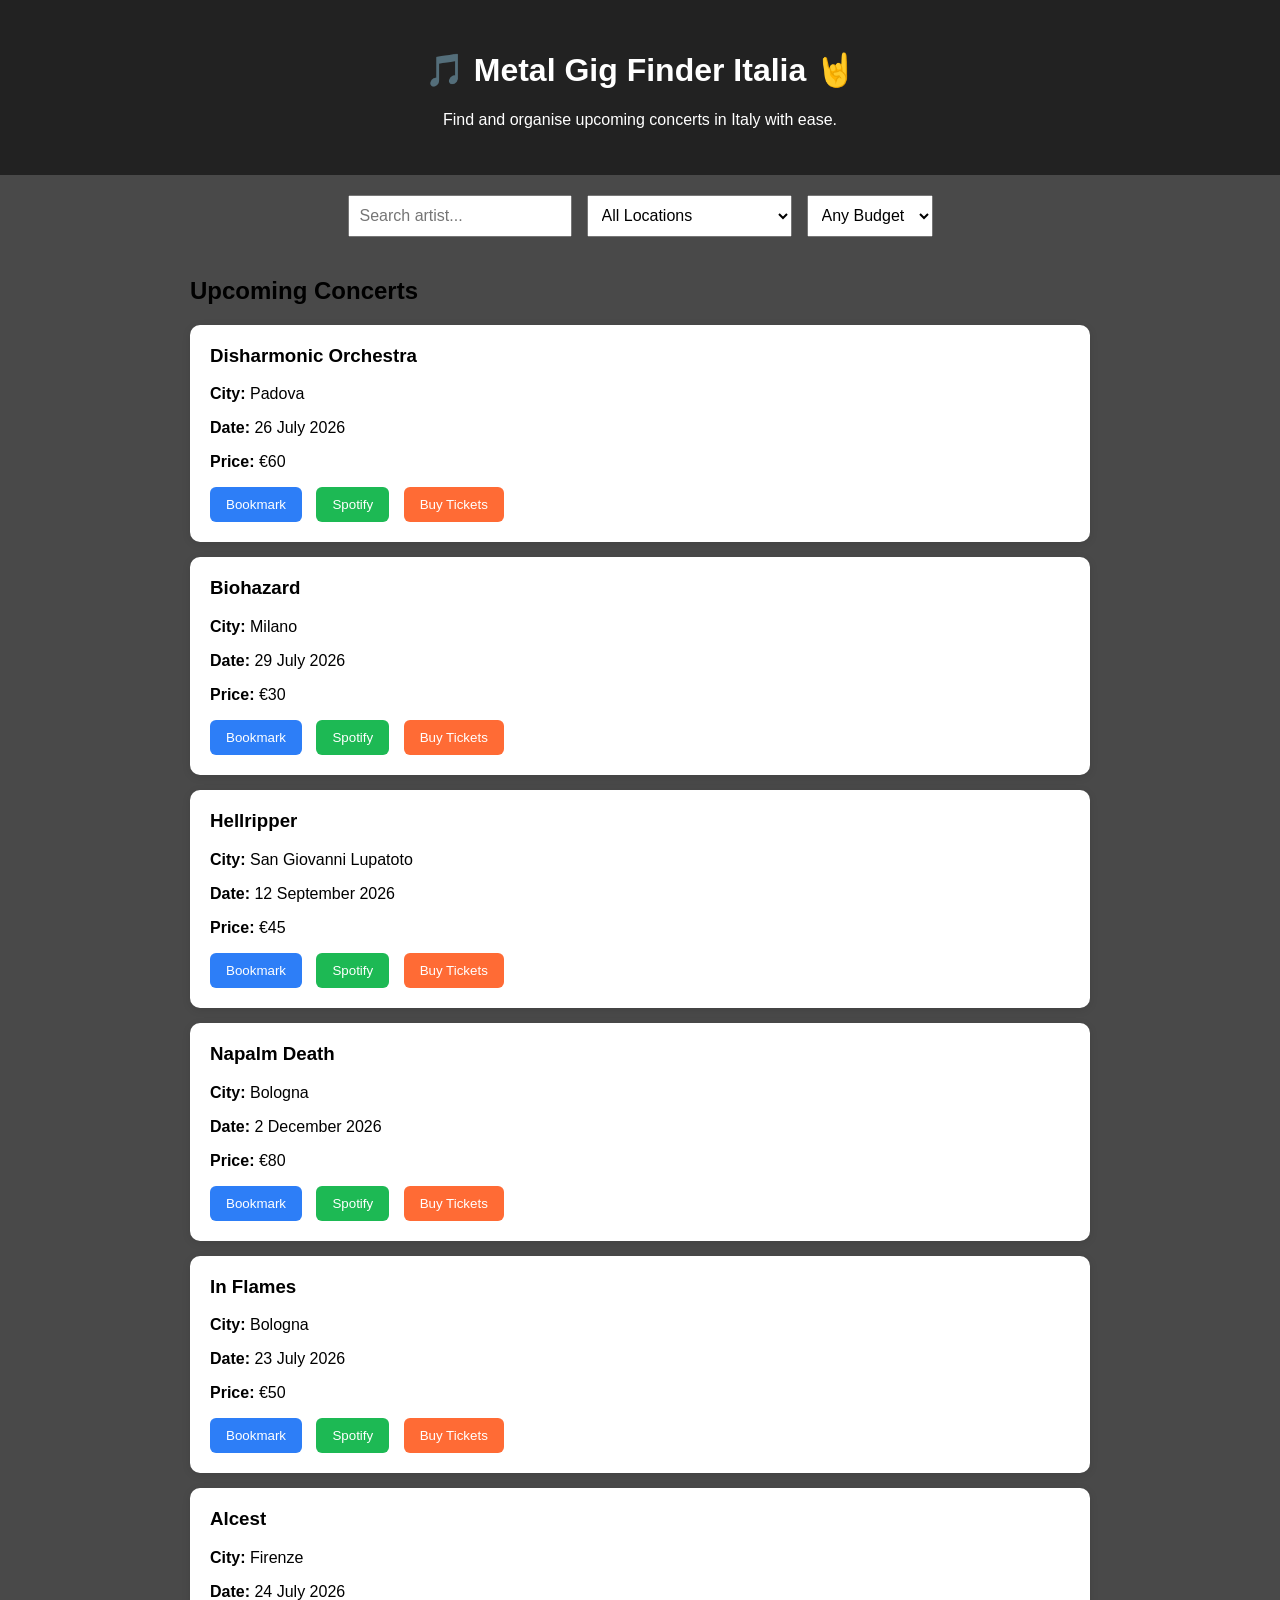
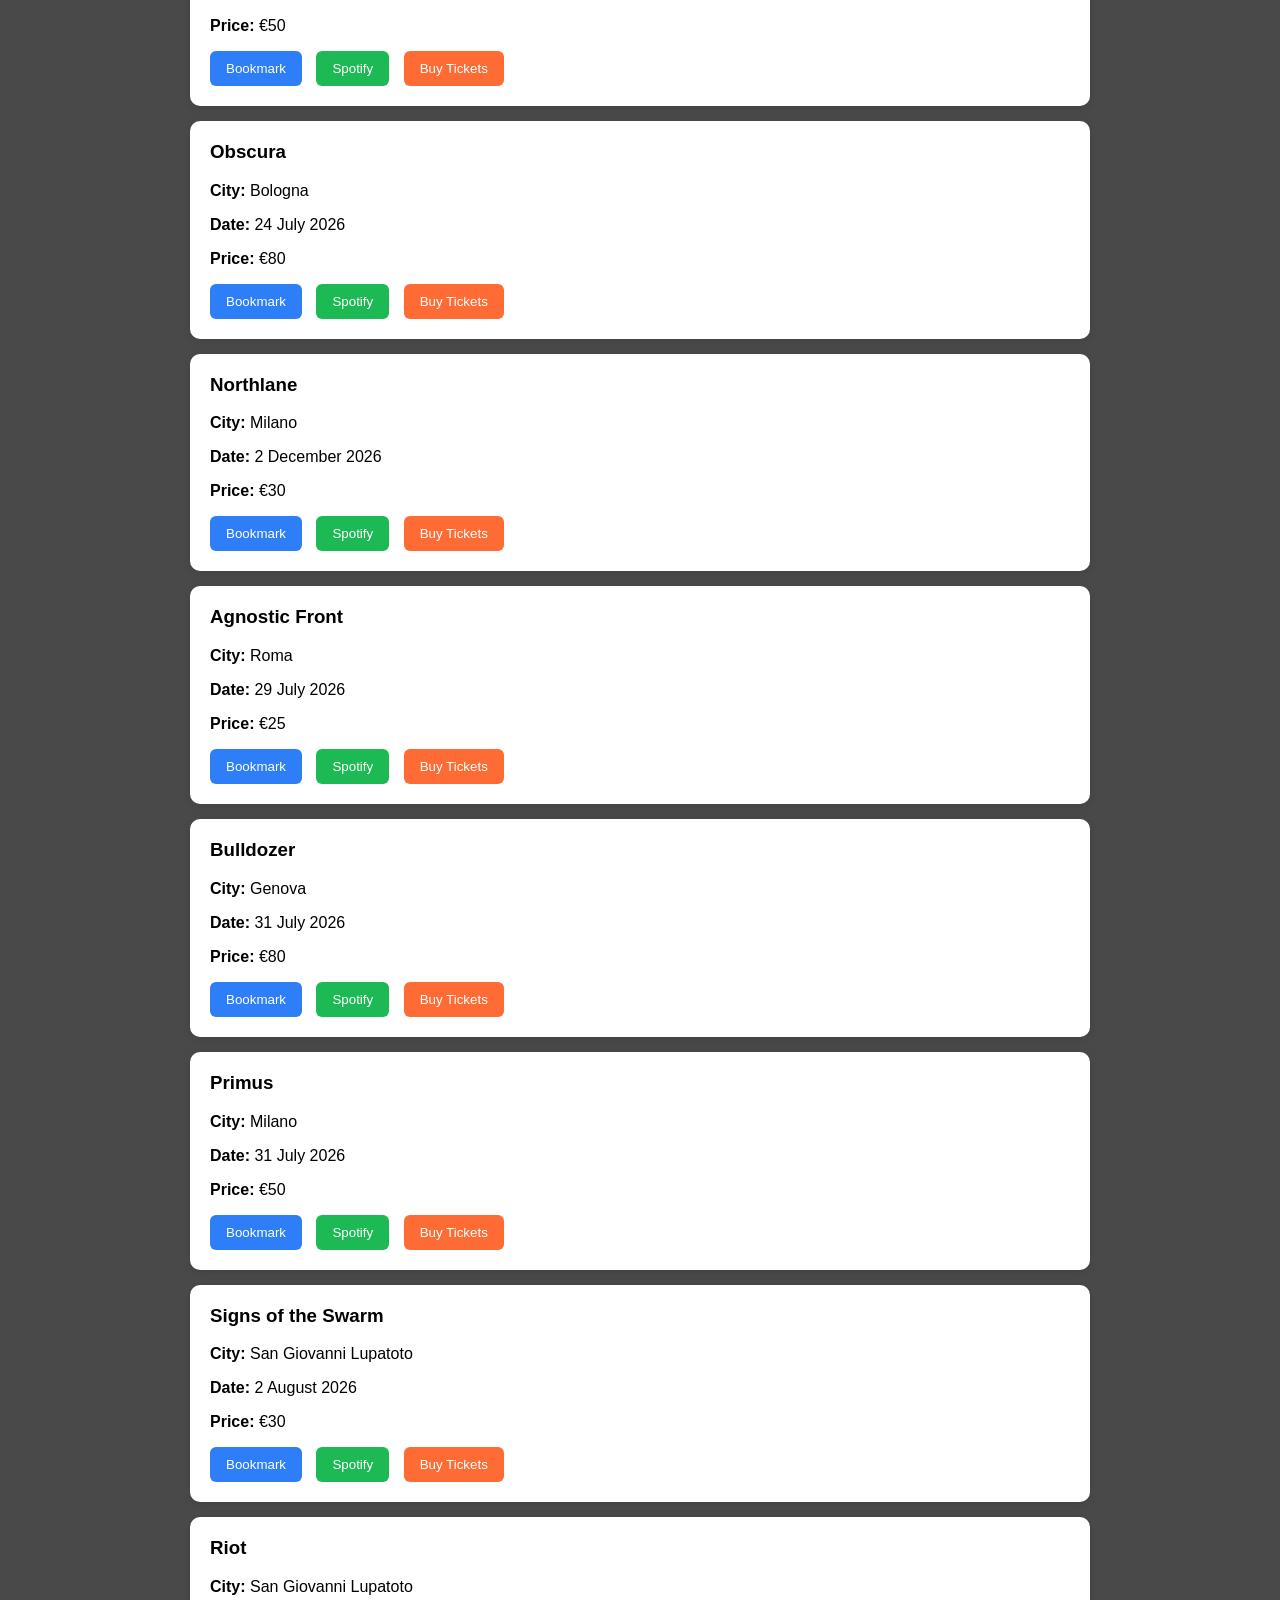
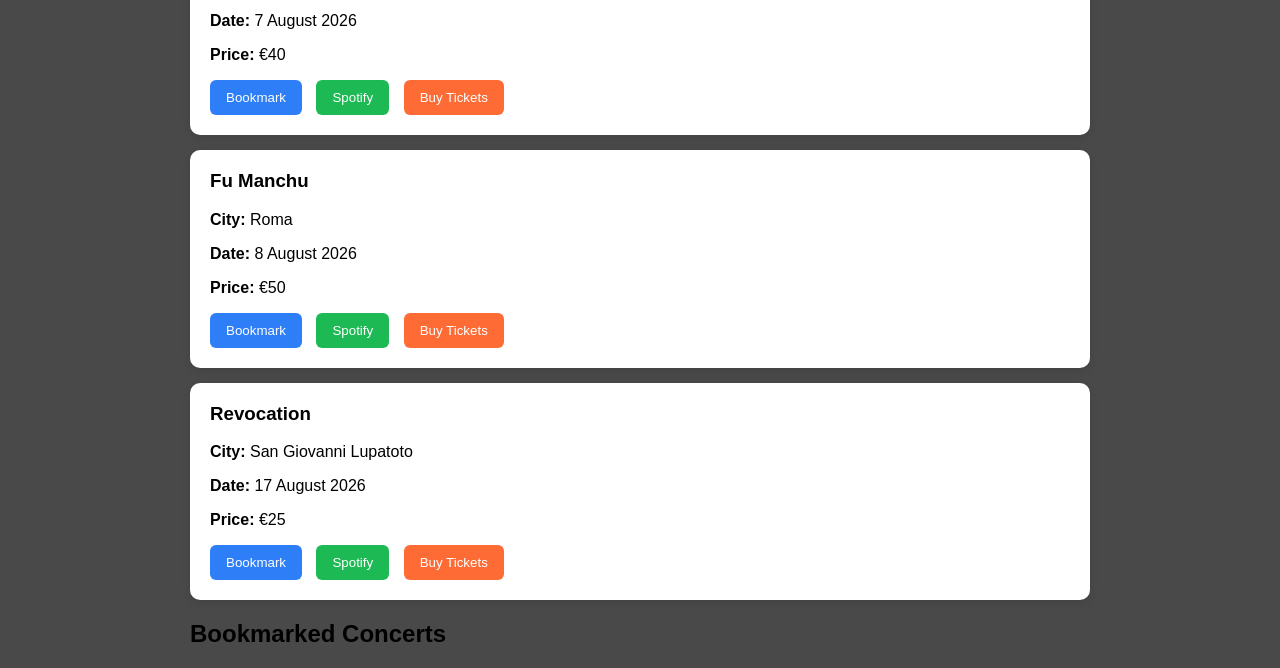
<file: GigFinder/index.html>
<!DOCTYPE html>
<html lang="en">

<head>
    <meta charset="UTF-8">
    <meta name="viewport" content="width=device-width, initial-scale=1.0">

    <title>GigFinder</title>

    <link rel="stylesheet" href="style.css">
</head>

<body>

    <header>
        <h1>🎵 Metal Gig Finder Italia 🤘</h1>
        <p>Find and organise upcoming concerts in Italy with ease.</p>
    </header>

    <section class="filters">

        <input
            type="text"
            id="search"
            placeholder="Search artist...">

        <select id="location">
            <option value="All">All Locations</option>
            <option>Milano</option>
            <option>Padova</option>
            <option>Bologna</option>
            <option>San Giovanni Lupatoto</option>
            <option>Firenze</option>
            <option>Roma</option>
            
        </select>

        <select id="budget">
            <option value="All">Any Budget</option>
            <option value="30">Under €30</option>
            <option value="50">Under €50</option>
            <option value="100">Under €100</option>
        </select>

    </section>

    <main>

        <section>

            <h2>Upcoming Concerts</h2>

            <div id="concert-list">

            </div>

        </section>

        <section>

            <h2>Bookmarked Concerts</h2>

            <div id="bookmarks">

            </div>

        </section>

    </main>

    <script src="script.js"></script>

</body>

</html>
</file>
<file: GigFinder/style.css>
body {
    font-family: Arial, sans-serif;
    background: #494949;
    margin: 0;
}

header {
    background: #222;
    color: white;
    padding: 30px;
    text-align: center;
}

.filters {
    display: flex;
    gap: 15px;
    justify-content: center;
    padding: 20px;
    flex-wrap: wrap;
}

input,
select {
    padding: 10px;
    font-size: 16px;
}

main {
    width: 90%;
    max-width: 900px;
    margin: auto;
}

.card {
    background: white;
    padding: 20px;
    margin-bottom: 15px;
    border-radius: 10px;
    box-shadow: 0 2px 8px rgba(0,0,0,0.1);
}

.card h3 {
    margin-top: 0;
}

button {
    padding: 10px 16px;
    margin-right: 10px;
    cursor: pointer;
    border: none;
    border-radius: 6px;
}

.bookmark-btn {
    background: #2d7ef7;
    color: white;
}

.spotify-btn {
    background: #1db954;
    color: white;
}
.ticket-btn {

    background: #ff6b35;

    color: white;

button:hover {
    opacity: 0.9;
}
</file>
